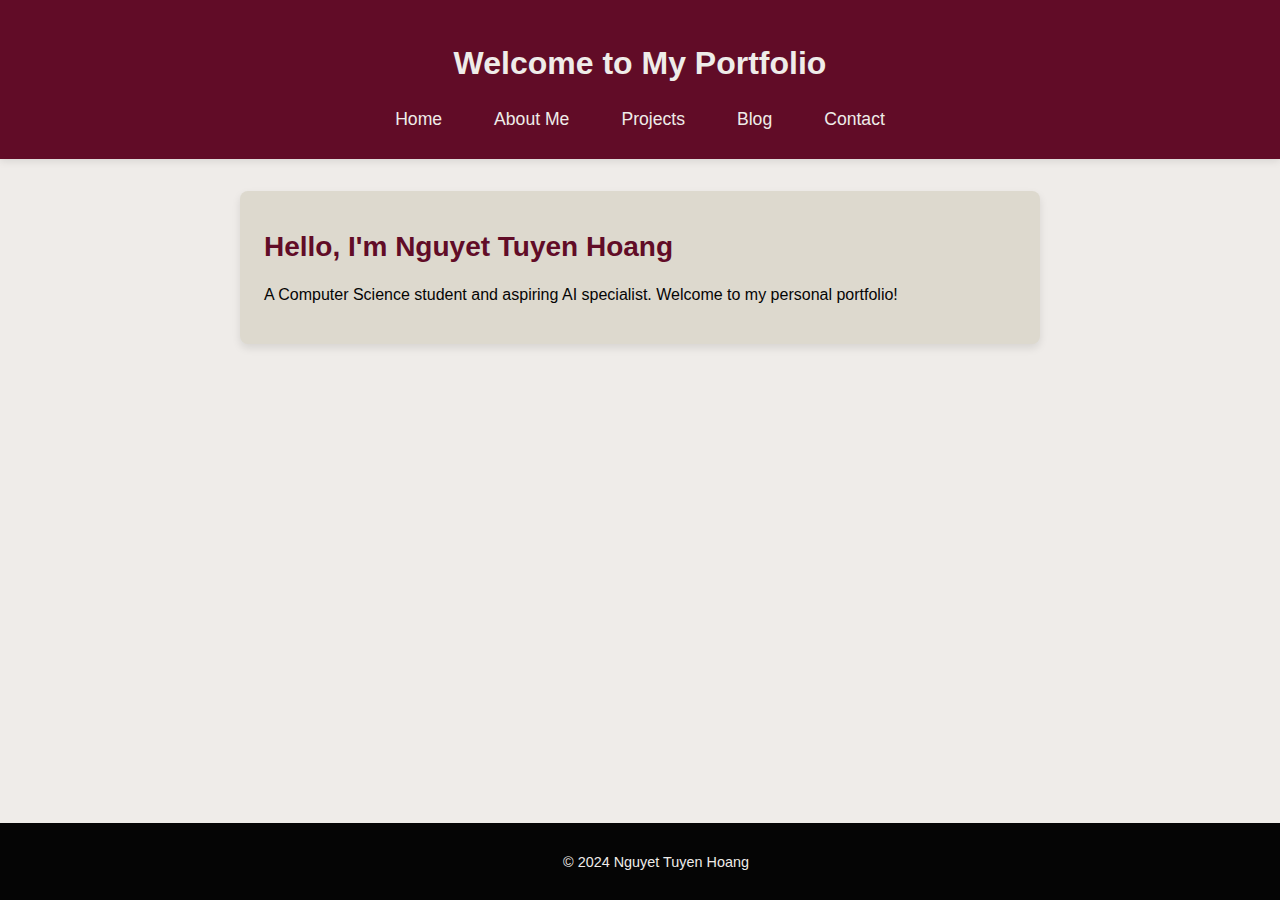
<file: index.html>
<!DOCTYPE html>
<html lang="en">
<head>
    <meta charset="UTF-8">
    <meta name="viewport" content="width=device-width, initial-scale=1.0">
    <title>Nguyet Tuyen Hoang's Portfolio</title>
    <link rel="stylesheet" href="styles.css">
</head>
<body>
    <header>
        <h1>Welcome to My Portfolio</h1>
        <nav>
            <a href="index.html">Home</a>
            <a href="about.html">About Me</a>
            <a href="projects.html">Projects</a>
            <a href="blog.html">Blog</a>
            <a href="contact.html">Contact</a>
        </nav>
    </header>
    <main id="home">
        <section class="intro">
            <h2>Hello, I'm Nguyet Tuyen Hoang</h2>
            <p>A Computer Science student and aspiring AI specialist. Welcome to my personal portfolio!</p>
        </section>
    </main>
    <footer>
        <p>&copy; 2024 Nguyet Tuyen Hoang</p>
    </footer>
</body>
</html>
</file>
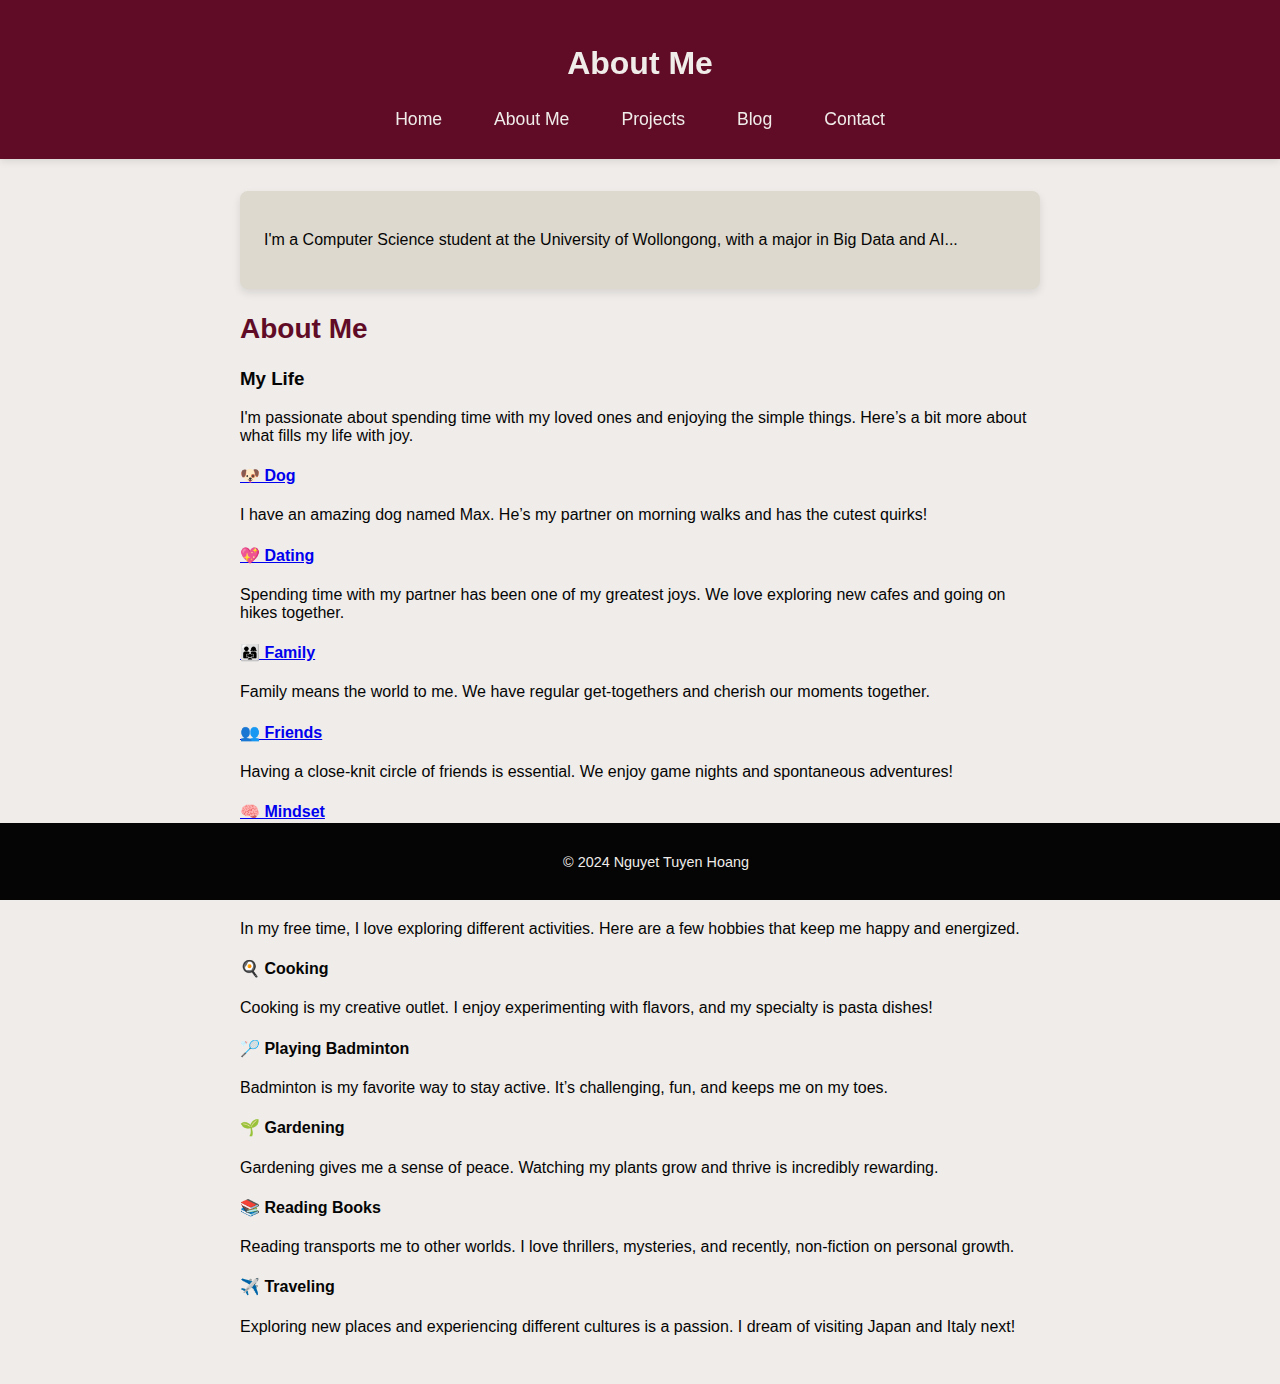
<file: about.html>
<!DOCTYPE html>
<html lang="en">
<head>
    <meta charset="UTF-8">
    <meta name="viewport" content="width=device-width, initial-scale=1.0">
    <title>About Me</title>
    <link rel="stylesheet" href="styles.css">
</head>
<body>
    <header>
        <h1>About Me</h1>
        <nav>
            <a href="index.html">Home</a>
            <a href="about.html">About Me</a>
            <a href="projects.html">Projects</a>
            <a href="blog.html">Blog</a>
            <a href="contact.html">Contact</a>
        </nav>
    </header>
    <main>
        <section class="bio">
            <p>I'm a Computer Science student at the University of Wollongong, with a major in Big Data and AI...</p>
        </section>
        <section id="about-me">
            <h2>About Me</h2>
            
            <div class="about-section" id="my-life">
                <h3>My Life</h3>
                <p>I'm passionate about spending time with my loved ones and enjoying the simple things. Here’s a bit more about what fills my life with joy.</p>
                
                <h4><a href="MyLife/dog.html">🐶 Dog</a></h4>
                <p>I have an amazing dog named Max. He’s my partner on morning walks and has the cutest quirks!</p>
                
                <h4><a href="MyLife/dating.html">💖 Dating</a></h4>
                <p>Spending time with my partner has been one of my greatest joys. We love exploring new cafes and going on hikes together.</p>
                
                <h4><a href="MyLife/family.html">👨‍👩‍👧 Family</a></h4>
                <p>Family means the world to me. We have regular get-togethers and cherish our moments together.</p>
                
                <h4><a href="MyLife/friends.html">👥 Friends</a></h4>
                <p>Having a close-knit circle of friends is essential. We enjoy game nights and spontaneous adventures!</p>
                
                <h4><a href="MyLife/mindset.html">🧠 Mindset</a></h4>
                <p>I believe in a growth mindset and constantly strive to improve myself through learning and experiences.</p>
            </div>
            
            <div class="about-section" id="my-hobbies">
                <h3>My Hobbies</h3>
                <p>In my free time, I love exploring different activities. Here are a few hobbies that keep me happy and energized.</p>
                
                <h4>🍳 Cooking</h4>
                <p>Cooking is my creative outlet. I enjoy experimenting with flavors, and my specialty is pasta dishes!</p>
                
                <h4>🏸 Playing Badminton</h4>
                <p>Badminton is my favorite way to stay active. It’s challenging, fun, and keeps me on my toes.</p>
                
                <h4>🌱 Gardening</h4>
                <p>Gardening gives me a sense of peace. Watching my plants grow and thrive is incredibly rewarding.</p>
                
                <h4>📚 Reading Books</h4>
                <p>Reading transports me to other worlds. I love thrillers, mysteries, and recently, non-fiction on personal growth.</p>
                
                <h4>✈️ Traveling</h4>
                <p>Exploring new places and experiencing different cultures is a passion. I dream of visiting Japan and Italy next!</p>
            </div>
        </section>        
    </main>
    <footer>
        <p>&copy; 2024 Nguyet Tuyen Hoang</p>
    </footer>
</body>
</html>
</file>
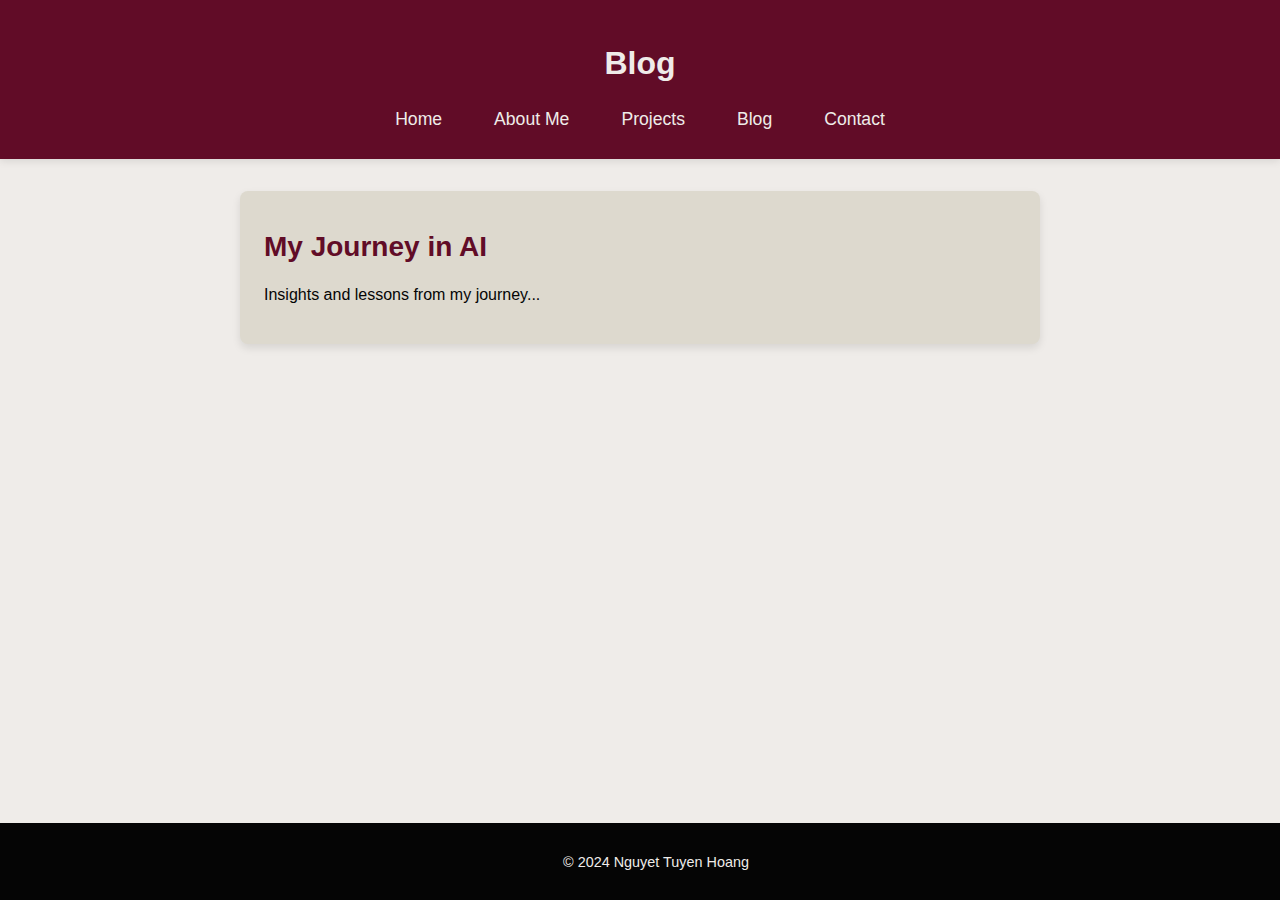
<file: blog.html>
<!DOCTYPE html>
<html lang="en">
<head>
    <meta charset="UTF-8">
    <meta name="viewport" content="width=device-width, initial-scale=1.0">
    <title>Blog</title>
    <link rel="stylesheet" href="styles.css">
</head>
<body>
    <header>
        <h1>Blog</h1>
        <nav>
            <a href="index.html">Home</a>
            <a href="about.html">About Me</a>
            <a href="projects.html">Projects</a>
            <a href="blog.html">Blog</a>
            <a href="contact.html">Contact</a>
        </nav>
    </header>
    <main>
        <article class="blog-post">
            <h2>My Journey in AI</h2>
            <p>Insights and lessons from my journey...</p>
        </article>
    </main>
    <footer>
        <p>&copy; 2024 Nguyet Tuyen Hoang</p>
    </footer>
</body>
</html>
</file>
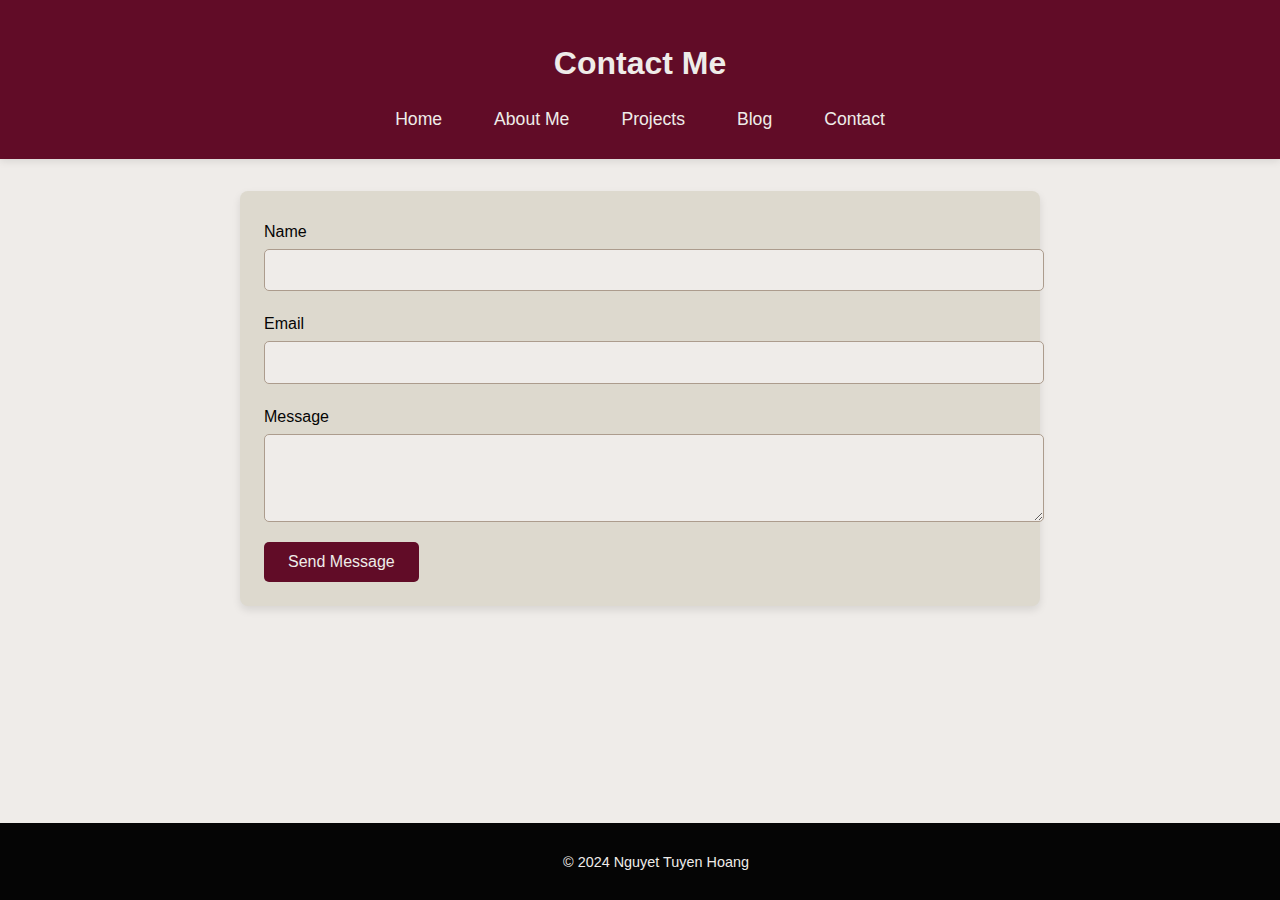
<file: contact.html>
<!DOCTYPE html>
<html lang="en">
<head>
    <meta charset="UTF-8">
    <meta name="viewport" content="width=device-width, initial-scale=1.0">
    <title>Contact</title>
    <link rel="stylesheet" href="styles.css">
</head>
<body>
    <header>
        <h1>Contact Me</h1>
        <nav>
            <a href="index.html">Home</a>
            <a href="about.html">About Me</a>
            <a href="projects.html">Projects</a>
            <a href="blog.html">Blog</a>
            <a href="contact.html">Contact</a>
        </nav>
    </header>
    <main>
        <section class="contact-form">
            <form action="send_email.php" method="POST">
                <label for="name">Name</label>
                <input type="text" id="name" name="name" required>
                
                <label for="email">Email</label>
                <input type="email" id="email" name="email" required>
                
                <label for="message">Message</label>
                <textarea id="message" name="message" rows="4" required></textarea>
                
                <button type="submit">Send Message</button>
            </form>
        </section>
    </main>
    <footer>
        <p>&copy; 2024 Nguyet Tuyen Hoang</p>
    </footer>
</body>
</html>
</file>
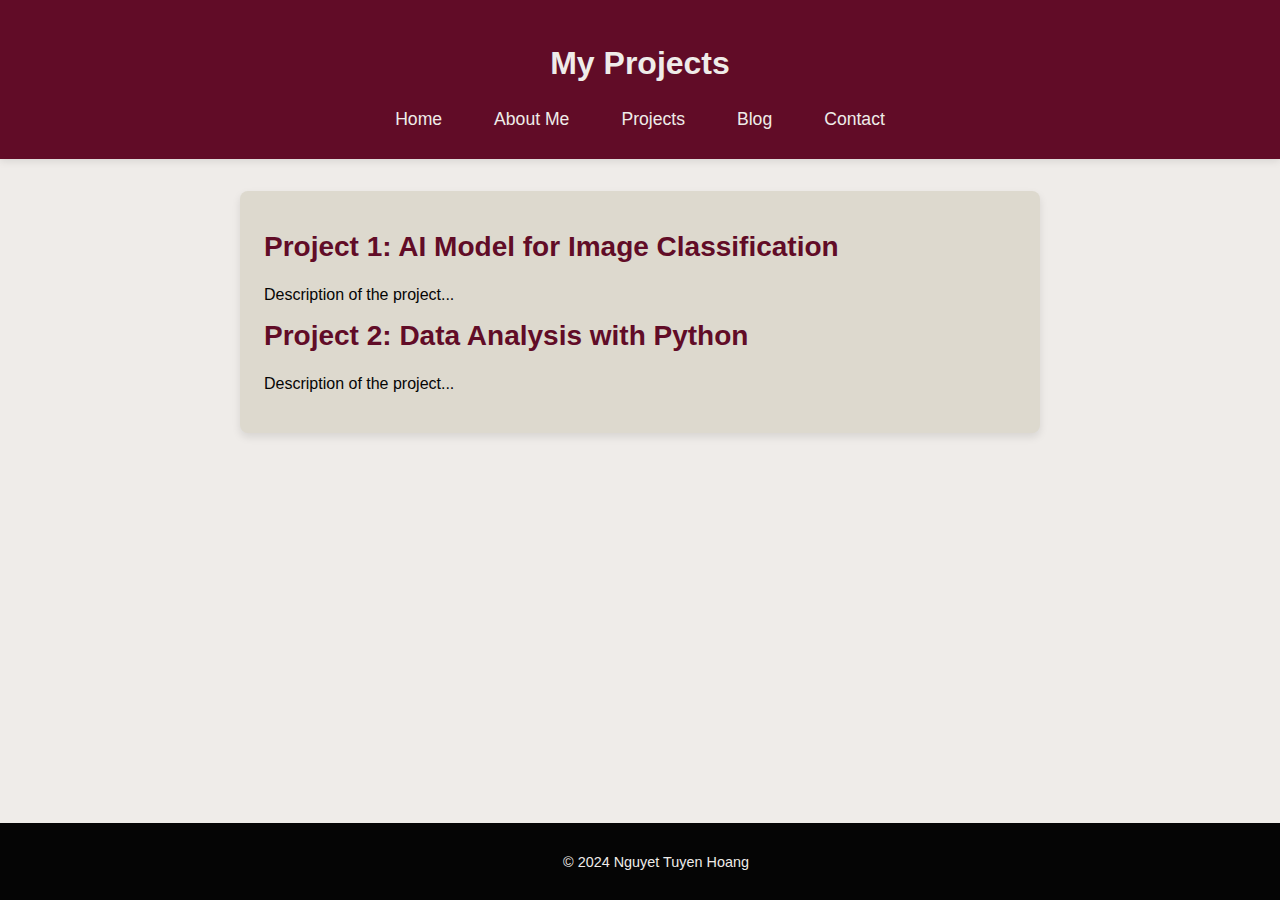
<file: projects.html>
<!DOCTYPE html>
<html lang="en">
<head>
    <meta charset="UTF-8">
    <meta name="viewport" content="width=device-width, initial-scale=1.0">
    <title>Projects</title>
    <link rel="stylesheet" href="styles.css">
</head>
<body>
    <header>
        <h1>My Projects</h1>
        <nav>
            <a href="index.html">Home</a>
            <a href="about.html">About Me</a>
            <a href="projects.html">Projects</a>
            <a href="blog.html">Blog</a>
            <a href="contact.html">Contact</a>
        </nav>
    </header>
    <main>
        <section class="project-list">
            <h2>Project 1: AI Model for Image Classification</h2>
            <p>Description of the project...</p>
            
            <h2>Project 2: Data Analysis with Python</h2>
            <p>Description of the project...</p>
        </section>
    </main>
    <footer>
        <p>&copy; 2024 Nguyet Tuyen Hoang</p>
    </footer>
</body>
</html>
</file>
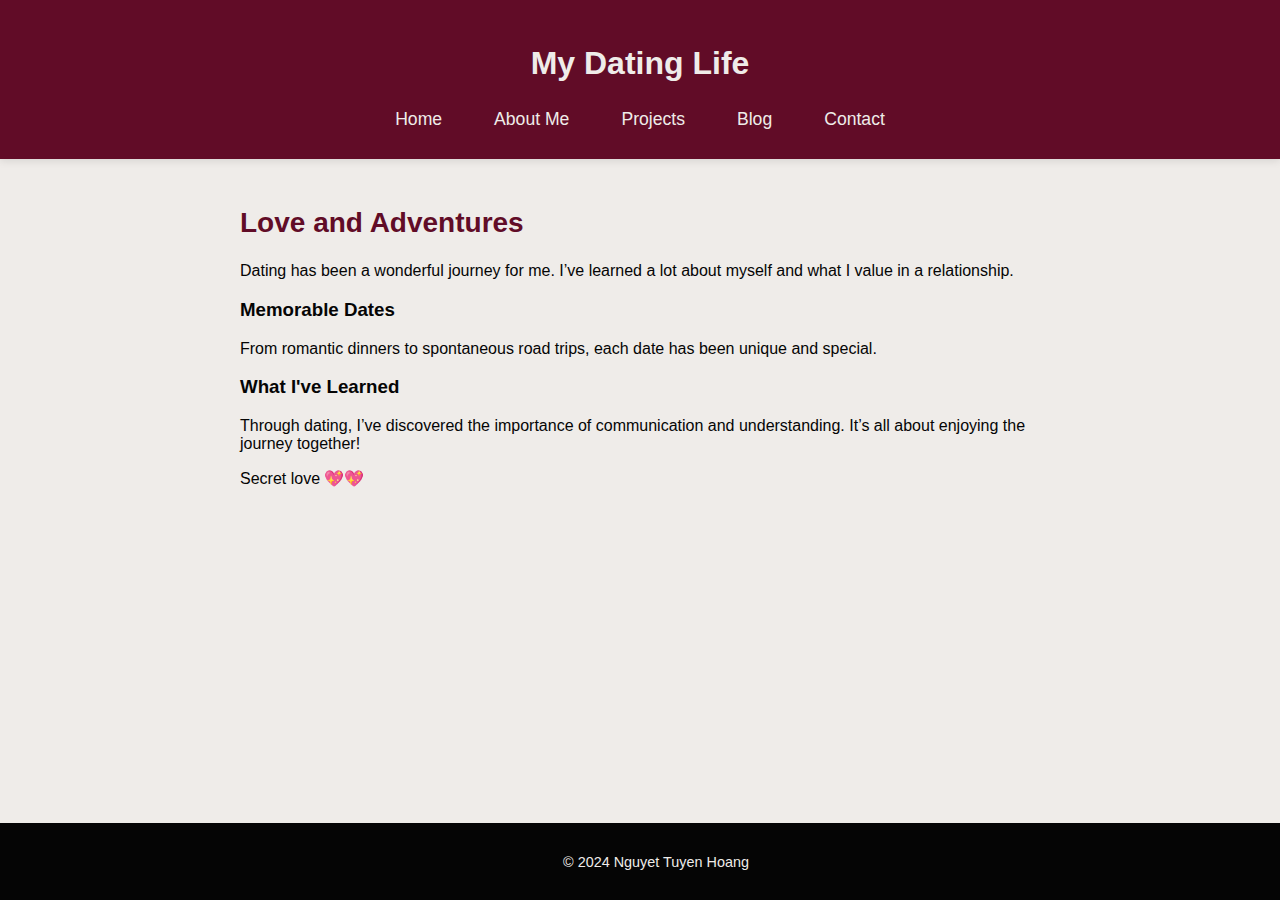
<file: MyLife/dating.html>
<!DOCTYPE html>
<html lang="en">
<head>
    <meta charset="UTF-8">
    <meta name="viewport" content="width=device-width, initial-scale=1.0">
    <title>My Dating Life - Nguyet Tuyen Hoang</title>
    <link rel="stylesheet" href="../styles.css">
</head>
<body>
    <header>
        <h1>My Dating Life</h1>
        <nav>
            <a href="../index.html">Home</a>
            <a href="../about.html">About Me</a>
            <a href="../projects.html">Projects</a>
            <a href="../blog.html">Blog</a>
            <a href="../contact.html">Contact</a>
        </nav>
    </header>

    <main>
        <section>
            <h2>Love and Adventures</h2>
            <p>Dating has been a wonderful journey for me. I’ve learned a lot about myself and what I value in a relationship.</p>
            <h3>Memorable Dates</h3>
            <p>From romantic dinners to spontaneous road trips, each date has been unique and special.</p>
            <h3>What I've Learned</h3>
            <p>Through dating, I’ve discovered the importance of communication and understanding. It’s all about enjoying the journey together!</p>
        </section>
        
        <div id="secret-section">
            Secret love 💖💖
        </div>
    
        <script>
            document.getElementById('secret-section').onclick = function() {
                var anniversary = prompt("What's our anniversary?");
                if (anniversary === '05/10/2004') {
                    window.location.href = '../xin.html';
                } else {
                    alert("Incorrect date! Please try again.");
                }
            };
        </script>
    </main>

    <footer>
        <p>&copy; 2024 Nguyet Tuyen Hoang</p>
    </footer>
</body>
</html>
</file>
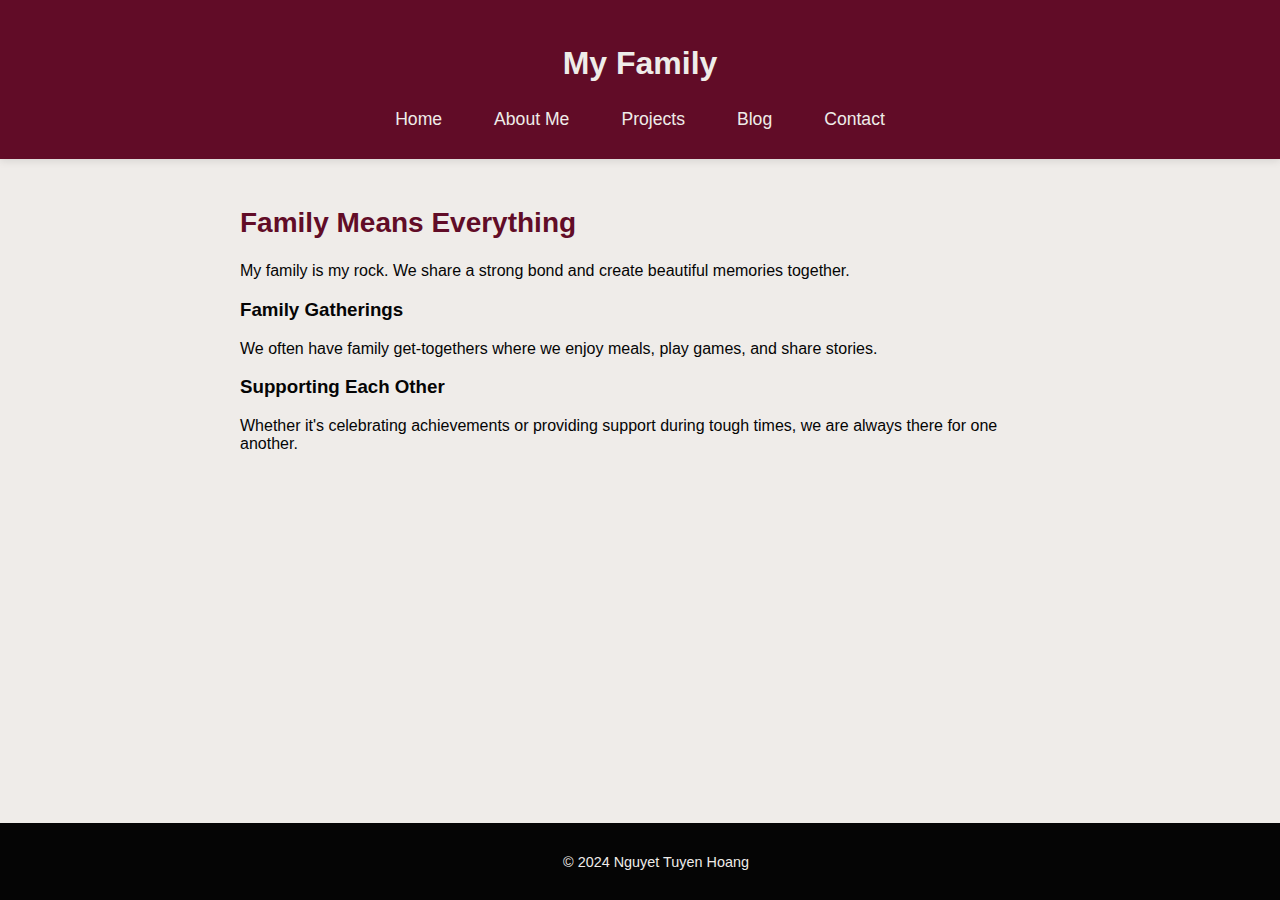
<file: MyLife/family.html>
<!DOCTYPE html>
<html lang="en">
<head>
    <meta charset="UTF-8">
    <meta name="viewport" content="width=device-width, initial-scale=1.0">
    <title>My Family - Nguyet Tuyen Hoang</title>
    <link rel="stylesheet" href="../styles.css">
</head>
<body>
    <header>
        <h1>My Family</h1>
        <nav>
            <a href="../index.html">Home</a>
            <a href="../about.html">About Me</a>
            <a href="../projects.html">Projects</a>
            <a href="../blog.html">Blog</a>
            <a href="../contact.html">Contact</a>
        </nav>
    </header>

    <main>
        <section>
            <h2>Family Means Everything</h2>
            <p>My family is my rock. We share a strong bond and create beautiful memories together.</p>
            <h3>Family Gatherings</h3>
            <p>We often have family get-togethers where we enjoy meals, play games, and share stories.</p>
            <h3>Supporting Each Other</h3>
            <p>Whether it's celebrating achievements or providing support during tough times, we are always there for one another.</p>
        </section>
    </main>

    <footer>
        <p>&copy; 2024 Nguyet Tuyen Hoang</p>
    </footer>
</body>
</html>
</file>
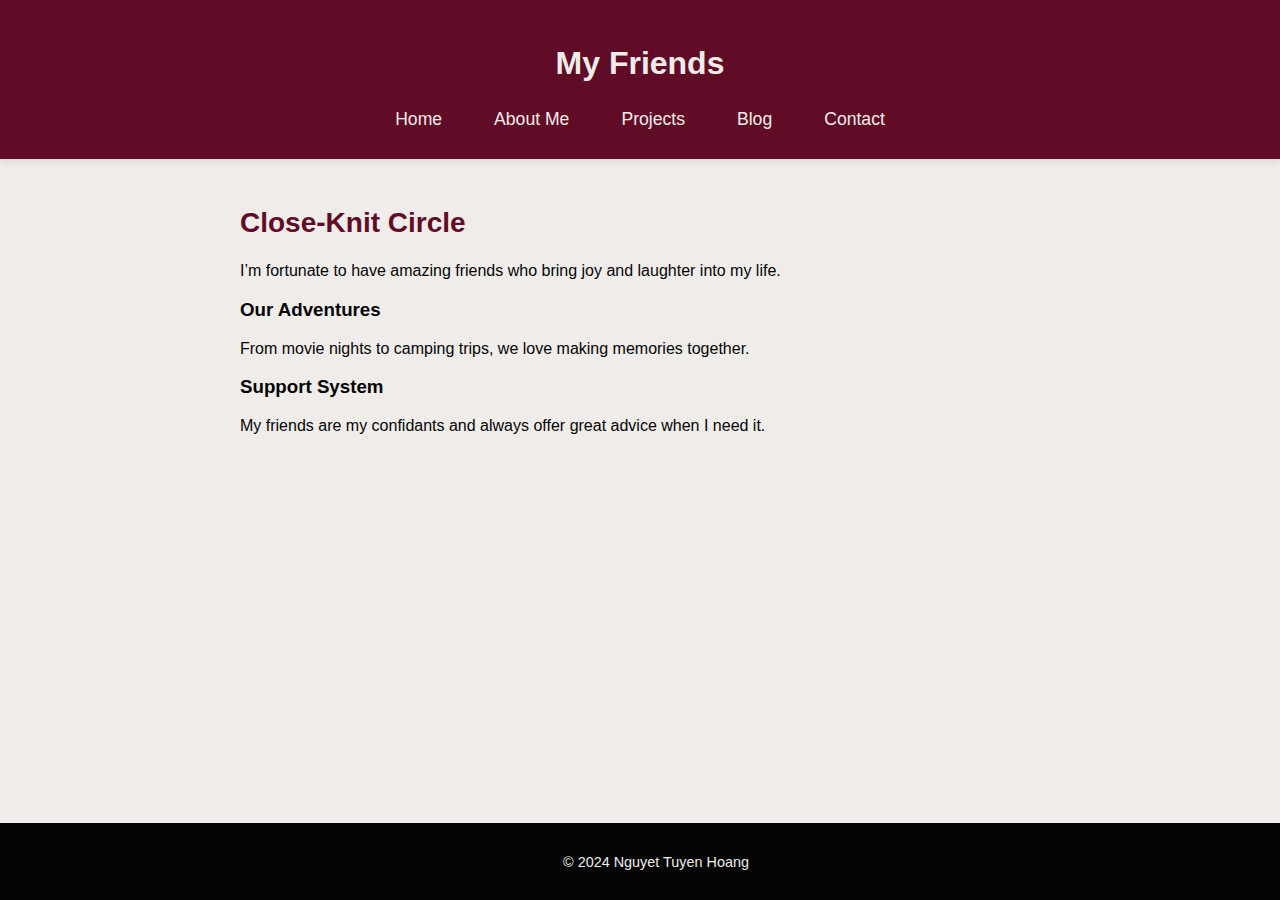
<file: MyLife/friends.html>
<!DOCTYPE html>
<html lang="en">
<head>
    <meta charset="UTF-8">
    <meta name="viewport" content="width=device-width, initial-scale=1.0">
    <title>My Friends - Nguyet Tuyen Hoang</title>
    <link rel="stylesheet" href="../styles.css">
</head>
<body>
    <header>
        <h1>My Friends</h1>
        <nav>
            <a href="../index.html">Home</a>
            <a href="../about.html">About Me</a>
            <a href="../projects.html">Projects</a>
            <a href="../blog.html">Blog</a>
            <a href="../contact.html">Contact</a>
        </nav>
    </header>

    <main>
        <section>
            <h2>Close-Knit Circle</h2>
            <p>I’m fortunate to have amazing friends who bring joy and laughter into my life.</p>
            <h3>Our Adventures</h3>
            <p>From movie nights to camping trips, we love making memories together.</p>
            <h3>Support System</h3>
            <p>My friends are my confidants and always offer great advice when I need it.</p>
        </section>
    </main>

    <footer>
        <p>&copy; 2024 Nguyet Tuyen Hoang</p>
    </footer>
</body>
</html>
</file>
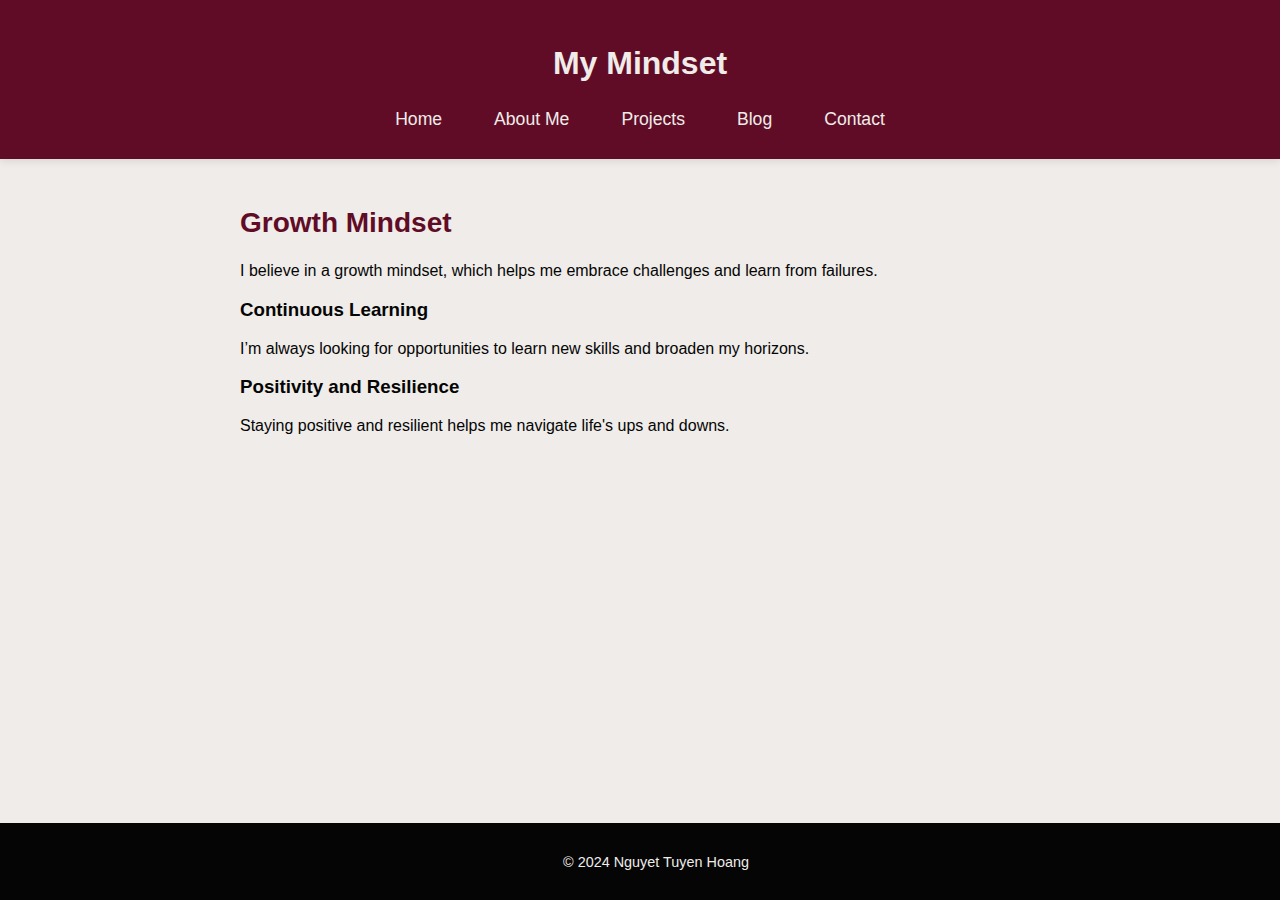
<file: MyLife/mindset.html>
<!DOCTYPE html>
<html lang="en">
<head>
    <meta charset="UTF-8">
    <meta name="viewport" content="width=device-width, initial-scale=1.0">
    <title>My Mindset - Nguyet Tuyen Hoang</title>
    <link rel="stylesheet" href="../styles.css">
</head>
<body>
    <header>
        <h1>My Mindset</h1>
        <nav>
            <a href="../index.html">Home</a>
            <a href="../about.html">About Me</a>
            <a href="../projects.html">Projects</a>
            <a href="../blog.html">Blog</a>
            <a href="../contact.html">Contact</a>
        </nav>
    </header>

    <main>
        <section>
            <h2>Growth Mindset</h2>
            <p>I believe in a growth mindset, which helps me embrace challenges and learn from failures.</p>
            <h3>Continuous Learning</h3>
            <p>I’m always looking for opportunities to learn new skills and broaden my horizons.</p>
            <h3>Positivity and Resilience</h3>
            <p>Staying positive and resilient helps me navigate life's ups and downs.</p>
        </section>
    </main>

    <footer>
        <p>&copy; 2024 Nguyet Tuyen Hoang</p>
    </footer>
</body>
</html>
</file>
<file: styles.css>
/* styles.css */
:root {
    --black: #050505;
    --dark-red: #610C27;
    --light-brown: #AC9C8D;
    --muted-pink: #EB3C1B4;
    --light-gray: #DDD9CE;
    --off-white: #EFECE9;
}

body {
    font-family: Arial, sans-serif;
    color: var(--black);
    background-color: var(--off-white);
    margin: 0;
    padding: 0;
    transition: background-color 0.3s ease;
}

header {
    background-color: var(--dark-red);
    color: var(--off-white);
    padding: 1.5rem;
    text-align: center;
    position: sticky;
    top: 0;
    z-index: 1000;
    box-shadow: 0 2px 8px rgba(0, 0, 0, 0.1);
}

header h1 {
    font-size: 2rem;
    font-weight: bold;
}

nav {
    display: flex;
    justify-content: center;
    margin-top: 0.5rem;
}

nav a {
    color: var(--off-white);
    text-decoration: none;
    margin: 0 1rem;
    font-size: 1.1rem;
    position: relative;
    padding: 5px 10px;
    border-radius: 5px;
    transition: background-color 0.3s ease;
}

nav a:hover {
    background-color: var(--muted-pink);
}

main {
    padding: 2rem;
    max-width: 800px;
    margin: auto;
}

h2 {
    color: var(--dark-red);
    font-size: 1.75rem;
    margin-top: 1rem;
}

.intro, .bio, .project-list, .blog-post, .contact-form {
    background-color: var(--light-gray);
    padding: 1.5rem;
    border-radius: 8px;
    margin-bottom: 1.5rem;
    box-shadow: 0 4px 8px rgba(0, 0, 0, 0.1);
    transition: transform 0.2s ease;
}

.intro:hover, .bio:hover, .project-list:hover, .blog-post:hover, .contact-form:hover {
    transform: scale(1.02);
}

footer {
    background-color: var(--black);
    color: var(--off-white);
    text-align: center;
    padding: 1rem;
    font-size: 0.9rem;
    position: fixed;
    bottom: 0;
    width: 100%;
}

button {
    background-color: var(--dark-red);
    color: var(--off-white);
    padding: 0.7rem 1.5rem;
    border: none;
    border-radius: 5px;
    cursor: pointer;
    font-size: 1rem;
    transition: background-color 0.3s ease;
}

button:hover {
    background-color: var(--muted-pink);
}

.contact-form label {
    display: block;
    margin: 0.5rem 0;
}

.contact-form input, .contact-form textarea {
    width: 100%;
    padding: 0.8rem;
    margin-bottom: 1rem;
    border: 1px solid var(--light-brown);
    border-radius: 5px;
    background-color: var(--off-white);
    color: var(--black);
}

.contact-form input:focus, .contact-form textarea:focus {
    border-color: var(--muted-pink);
    outline: none;
}
</file>
